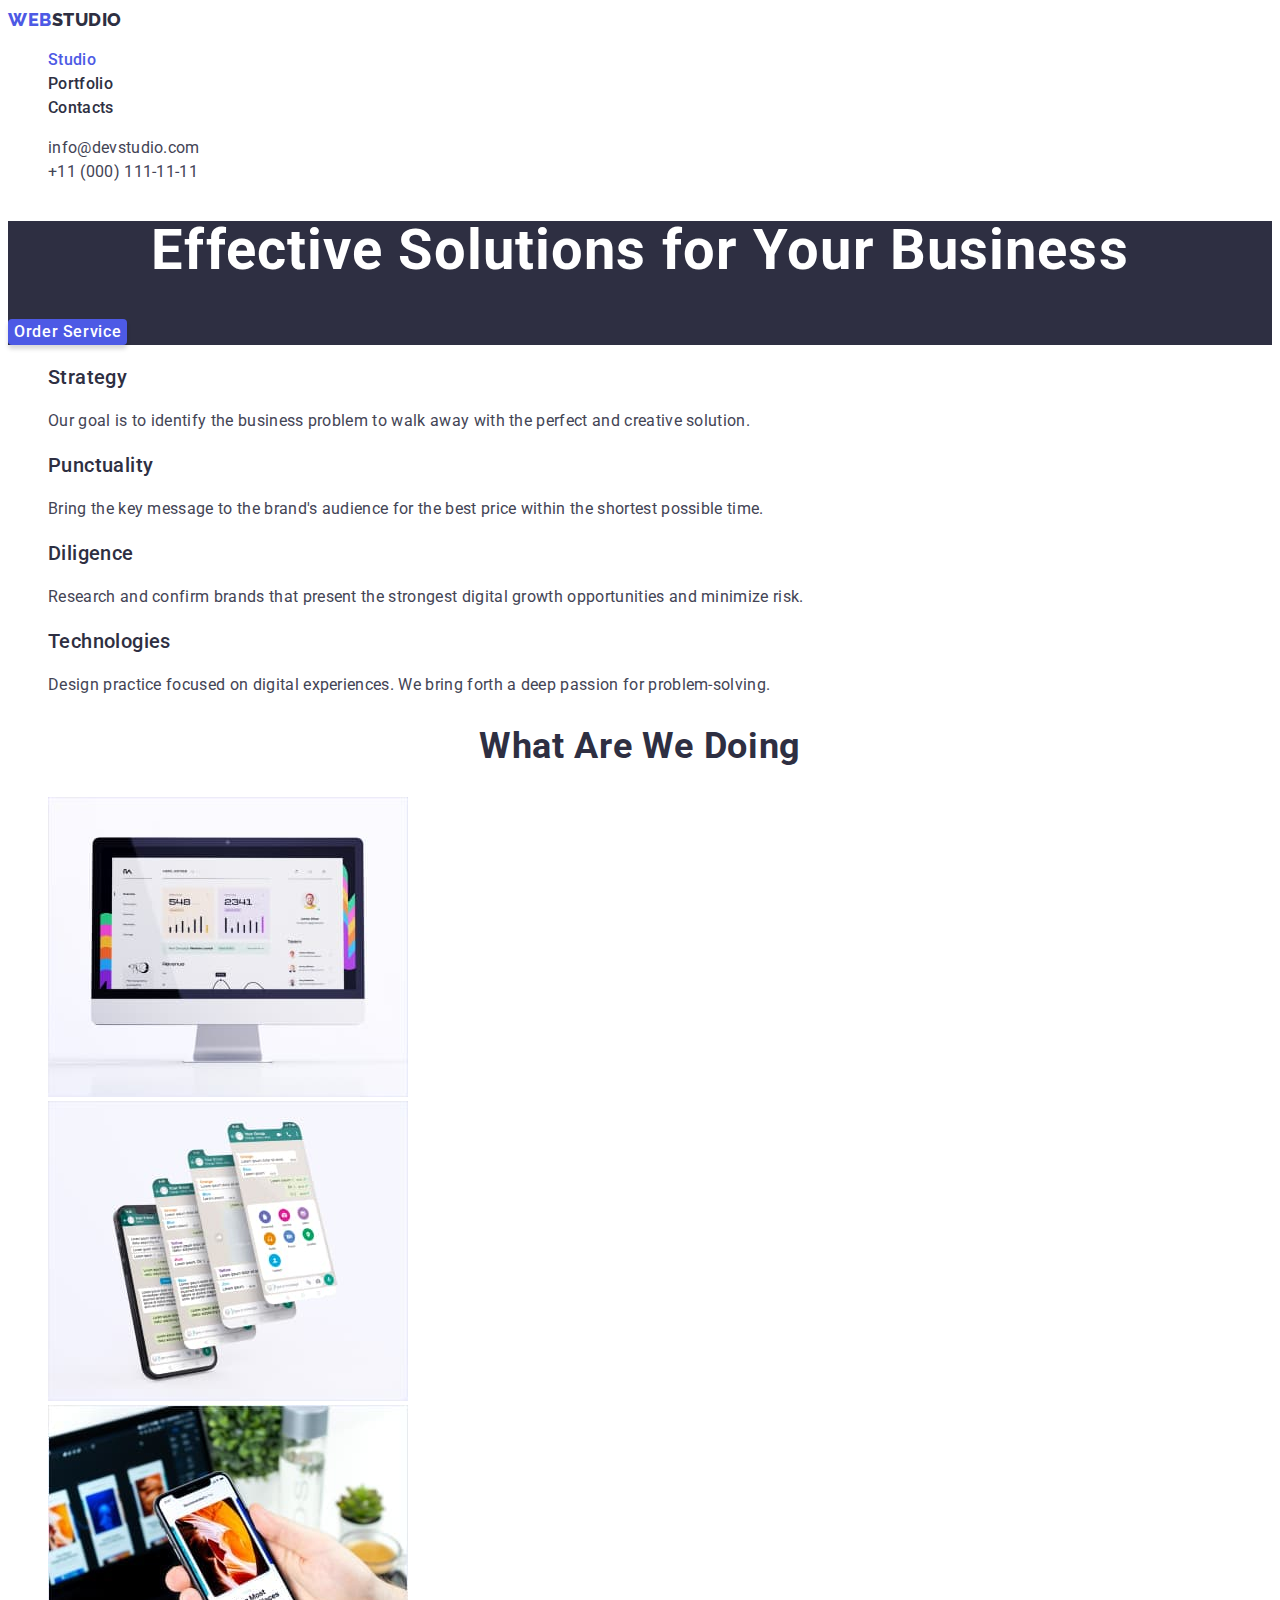
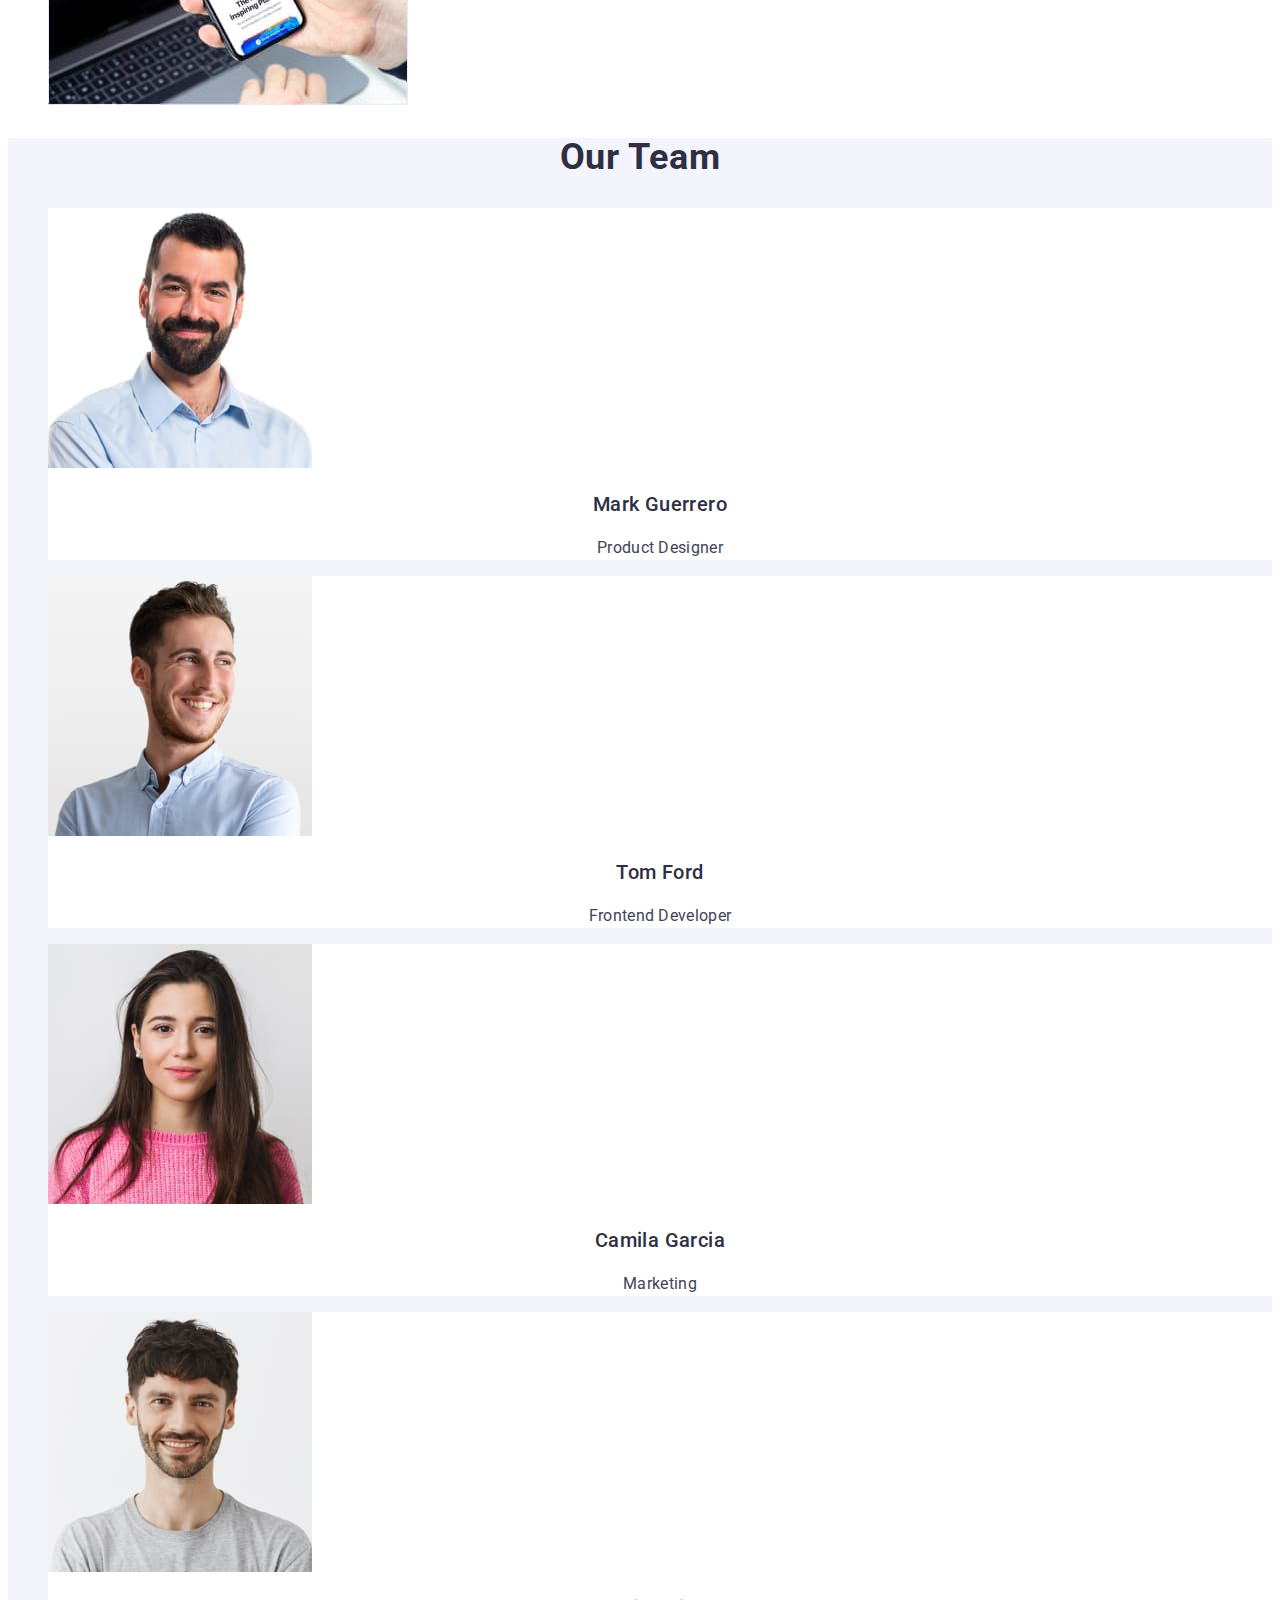
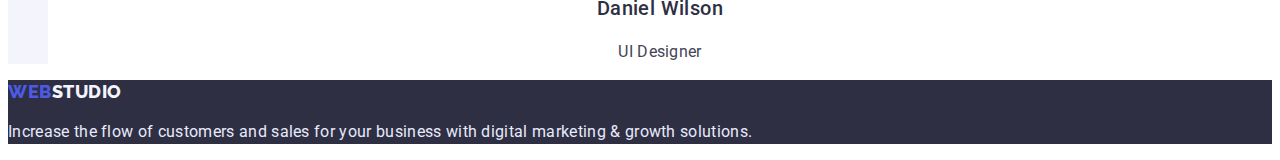
<file: index.html>
<!DOCTYPE html>
<html lang="en">
  <head>
    <meta charset="UTF-8" />
    <meta http-equiv="X-UA-Compatible" content="IE=edge" />
    <meta name="viewport" content="width=device-width, initial-scale=1.0" />
    <title>Studio</title>
    <link rel="preconnect" href="https://fonts.googleapis.com" />
    <link rel="preconnect" href="https://fonts.gstatic.com" crossorigin />
    <link href="https://fonts.googleapis.com/css2?family=Raleway:wght@800&family=Roboto:wght@400;500;700;900&display=swap" rel="stylesheet" />
    <link rel="stylesheet" href="./css/styles.css" />
  </head>
  <body>
    <header class="header">
      <nav class="header-navigation">
        <a href="./index.html" class="logo link">Web<span class="header-logo">Studio</span></a>
        <ul class="header-list list">
          <li class="header-item">
            <a href="./index.html" class="header-link link current">Studio</a>
          </li>
          <li class="header-item">
            <a href="./portfolio.html" class="header-link link">Portfolio</a>
          </li>
          <li class="header-item">
            <a href="#" class="header-link link">Contacts</a>
          </li>
        </ul>
      </nav>
      <address class="header-address">
        <ul class="list">
          <li>
            <a href="mailto:info@devstudio.com" class="header-mail link">info@devstudio.com</a>
          </li>
          <li>
            <a href="tel:+110001111111" class="header-tel link">+11 (000) 111-11-11</a>
          </li>
        </ul>
      </address>
    </header>

    <main>
      <section class="hero">
        <h1 class="hero-title">Effective Solutions for Your Business</h1>
        <button type="button" class="hero-btn">Order Service</button>
      </section>

      <section class="features">
        <h2 class="features-title titles visually-hidden">Оur Features</h2>
        <ul class="features-list list">
          <li class="features-item">
            <h3 class="features-subtitle subtitles">Strategy</h3>
            <p class="features-desc descs">Our goal is to identify the business problem to walk away with the perfect and creative solution.</p>
          </li>
          <li class="features-item">
            <h3 class="features-subtitle subtitles">Punctuality</h3>
            <p class="features-desc descs">Bring the key message to the brand's audience for the best price within the shortest possible time.</p>
          </li>
          <li class="features-item">
            <h3 class="features-subtitle subtitles">Diligence</h3>
            <p class="features-desc descs">Research and confirm brands that present the strongest digital growth opportunities and minimize risk.</p>
          </li>
          <li class="features-item">
            <h3 class="features-subtitle subtitles">Technologies</h3>
            <p class="features-desc descs">Design practice focused on digital experiences. We bring forth a deep passion for problem-solving.</p>
          </li>
        </ul>
      </section>

      <section class="whatwedo">
        <h2 class="whatwedo-title titles">What Are We Doing</h2>
        <ul class="whatwedo-list list">
          <li class="whatwedo-item">
            <img class="whatwedo-img" src="./images/desktop.jpg" alt="Desktop app" width="360" height="300" />
          </li>
          <li class="whatwedo-item">
            <img class="whatwedo-img" src="./images/mobile.jpg" alt="Mobile app" width="360" height="300" />
          </li>
          <li class="whatwedo-item">
            <img class="whatwedo-img" src="./images/comp_phone.jpg" alt="Adaptive design" width="360" height="300" />
          </li>
        </ul>
      </section>

      <section class="ourteam">
        <h2 class="ourteam-title titles">Our Team</h2>
        <ul class="ourteam-list list">
          <li class="ourteam-item">
            <img class="ourteam-img" src="./images/product_designer.jpg" alt="Product Designer" width="264" height="260" />
            <h3 class="ourteam-subtitle subtitles">Mark Guerrero</h3>
            <p class="ourteam-desc descs">Product Designer</p>
          </li>
          <li class="ourteam-item">
            <img class="ourteam-img" src="./images/frontend_developer.jpg" alt="Frontend Developer" width="264" height="260" />
            <h3 class="ourteam-subtitle subtitles">Tom Ford</h3>
            <p class="ourteam-desc descs">Frontend Developer</p>
          </li>
          <li class="ourteam-item">
            <img class="ourteam-img" src="./images/marketing.jpg" alt="Marketing" width="264" height="260" />
            <h3 class="ourteam-subtitle subtitles">Camila Garcia</h3>
            <p class="ourteam-desc descs">Marketing</p>
          </li>
          <li class="ourteam-item">
            <img class="ourteam-img" src="./images/ui_designer.jpg" alt="UI Designer" width="264" height="260" />
            <h3 class="ourteam-subtitle subtitles">Daniel Wilson</h3>
            <p class="ourteam-desc descs">UI Designer</p>
          </li>
        </ul>
      </section>
    </main>

    <footer class="footer">
      <a href="./index.html" class="logo link">Web<span class="footer-logo">Studio</span></a>
      <p class="footer-desc">Increase the flow of customers and sales for your business with digital marketing & growth solutions.</p>
    </footer>
  </body>
</html>
</file>
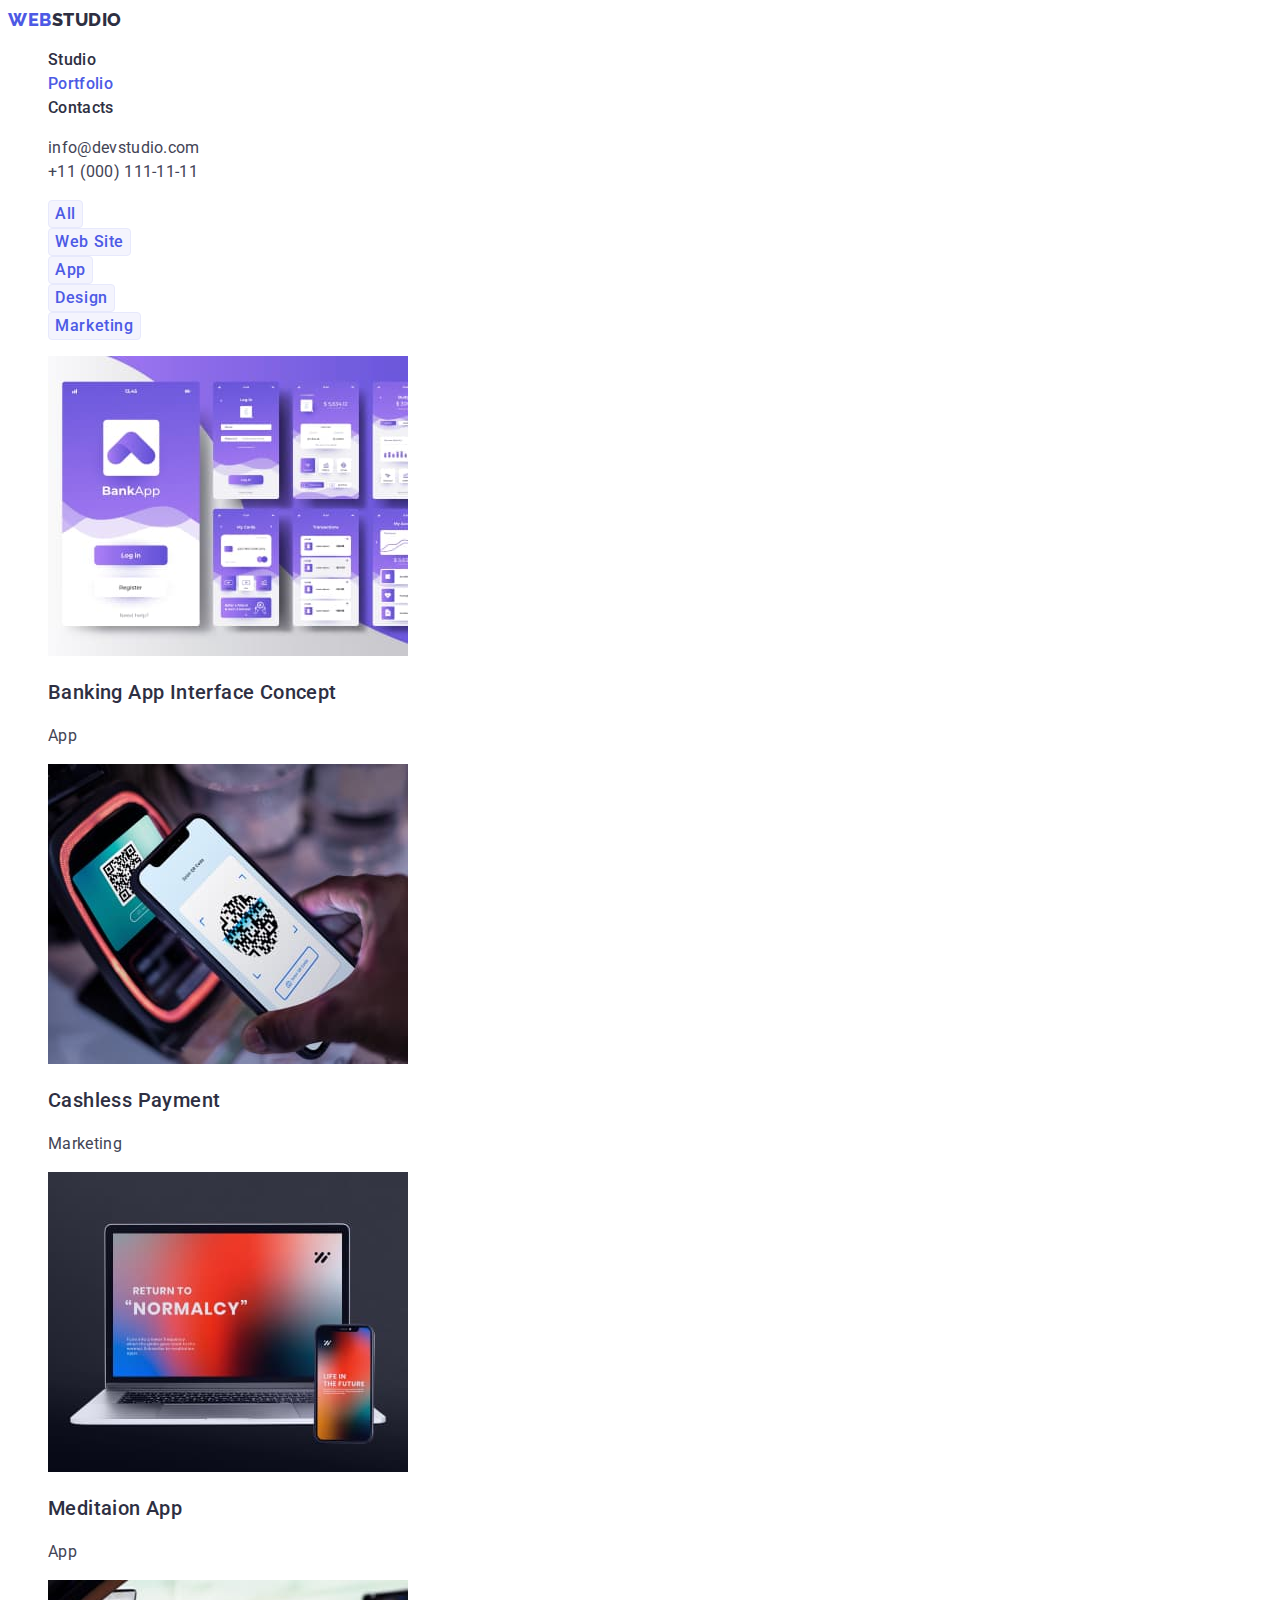
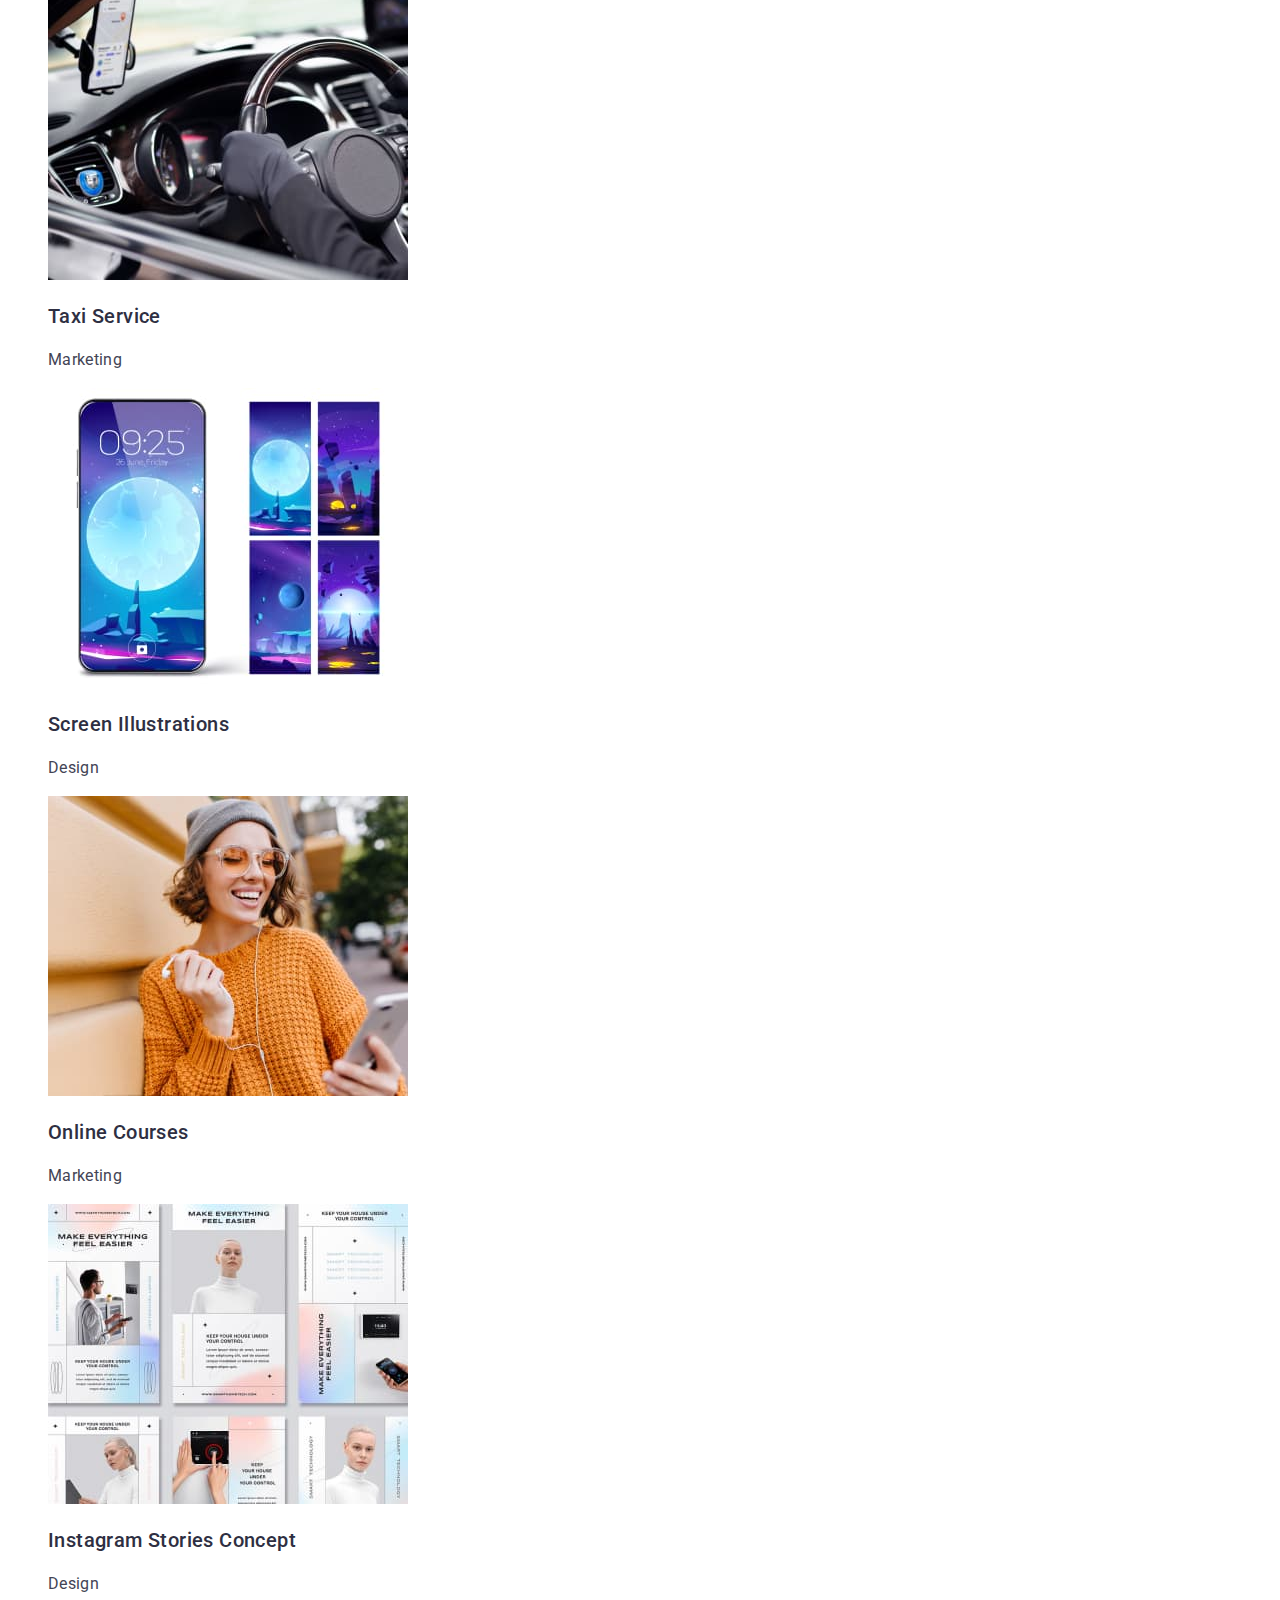
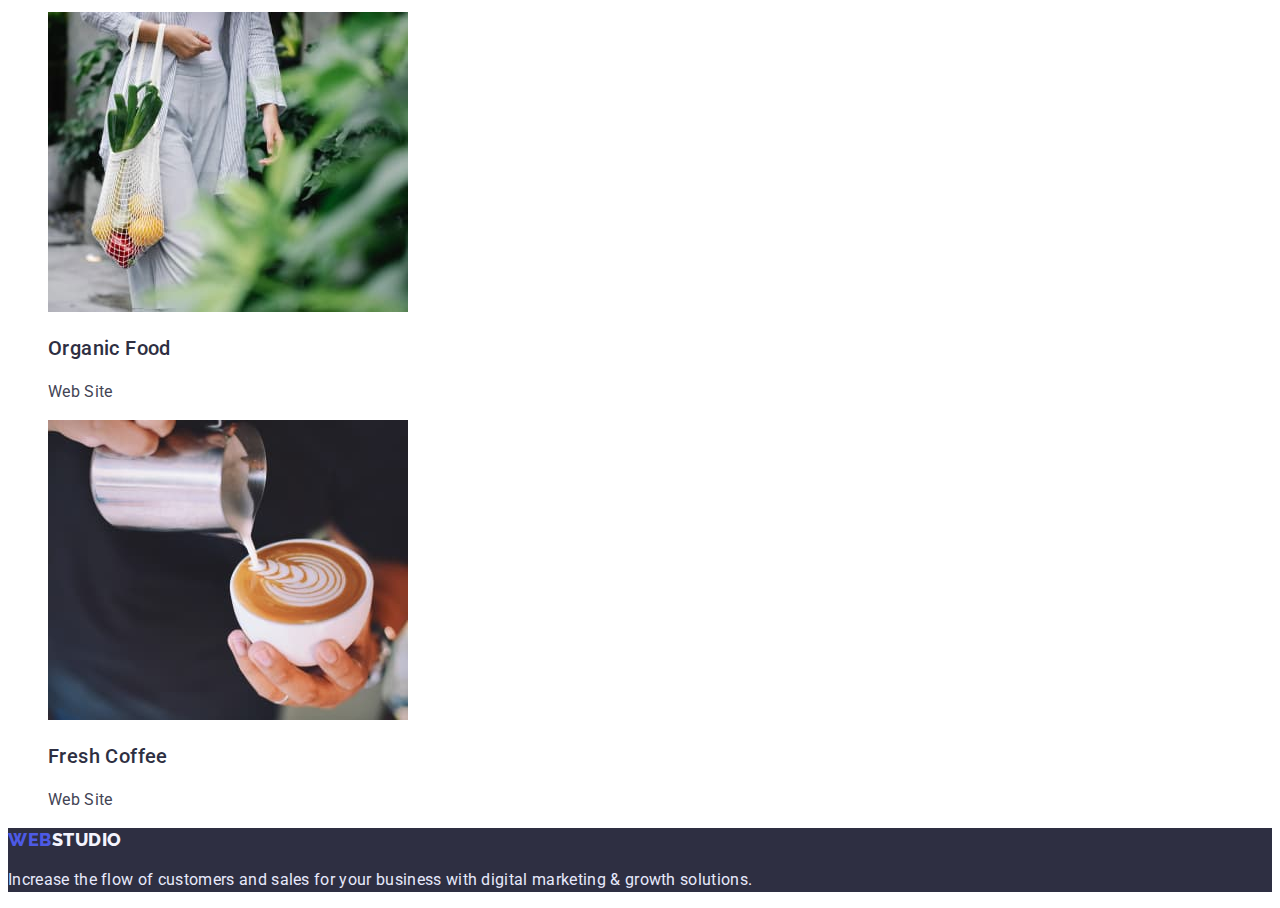
<file: portfolio.html>
<!DOCTYPE html>
<html lang="en">
  <head>
    <meta charset="UTF-8" />
    <meta http-equiv="X-UA-Compatible" content="IE=edge" />
    <meta name="viewport" content="width=device-width, initial-scale=1.0" />
    <title>Portfolio</title>
    <link rel="preconnect" href="https://fonts.googleapis.com" />
    <link rel="preconnect" href="https://fonts.gstatic.com" crossorigin />
    <link href="https://fonts.googleapis.com/css2?family=Raleway:wght@800&family=Roboto:wght@400;500;700;900&display=swap" rel="stylesheet" />
    <link rel="stylesheet" href="./css/styles.css" />
  </head>
  <body>
    <header class="header">
      <nav class="header-navigation">
        <a href="./index.html" class="logo link">Web<span class="header-logo">Studio</span></a>
        <ul class="header-list list">
          <li class="header-item">
            <a href="./index.html" class="header-link link">Studio</a>
          </li>
          <li class="header-item">
            <a href="./portfolio.html" class="header-link link current">Portfolio</a>
          </li>
          <li class="header-item">
            <a href="#" class="header-link link">Contacts</a>
          </li>
        </ul>
      </nav>
      <address class="header-address">
        <ul class="list">
          <li>
            <a href="mailto:info@devstudio.com" class="header-mail link">info@devstudio.com</a>
          </li>
          <li>
            <a href="tel:+110001111111" class="header-tel link">+11 (000) 111-11-11</a>
          </li>
        </ul>
      </address>
    </header>

    <main>
      <section class="pfolio">
        <h1 class="pfolio-title titles visually-hidden">Our Portfolio</h1>
        <ul class="pfolio-menu-list list">
          <li class="pfolio-menu-item">
            <button class="pfolio-menu-btn" type="button">All</button>
          </li>
          <li class="pfolio-menu-item">
            <button class="pfolio-menu-btn" type="button">Web Site</button>
          </li>
          <li class="pfolio-menu-item">
            <button class="pfolio-menu-btn" type="button">App</button>
          </li>
          <li class="pfolio-menu-item">
            <button class="pfolio-menu-btn" type="button">Design</button>
          </li>
          <li class="pfolio-menu-item">
            <button class="pfolio-menu-btn" type="button">Marketing</button>
          </li>
        </ul>

        <ul class="pfolio-box-list list">
          <li class="pfolio-box-item">
            <img src="./images/banking_app_interface_concept.jpg" alt="Banking App Interface Concept" class="pfolio-box-img" width="360" height="300" />
            <h3 class="pfolio-box-subtitle subtitles">Banking App Interface Concept</h3>
            <p class="pfolio-box-desc descs">App</p>
          </li>
          <li class="pfolio-box-item">
            <img src="./images/cashless_payment.jpg" alt="Cashless Payment" class="pfolio-box-img" width="360" height="300" />
            <h3 class="pfolio-box-subtitle subtitles">Cashless Payment</h3>
            <p class="pfolio-box-desc descs">Marketing</p>
          </li>
          <li class="pfolio-box-item">
            <img src="./images/meditaion_app.jpg" alt="Meditaion App" class="pfolio-box-img" width="360" height="300" />
            <h3 class="pfolio-box-subtitle subtitles">Meditaion App</h3>
            <p class="pfolio-box-desc descs">App</p>
          </li>
          <li class="pfolio-box-item">
            <img src="./images/taxi_service.jpg" alt="Taxi Service" class="pfolio-box-img" width="360" height="300" />
            <h3 class="pfolio-box-subtitle subtitles">Taxi Service</h3>
            <p class="pfolio-box-desc descs">Marketing</p>
          </li>
          <li class="pfolio-box-item">
            <img src="./images/screen_illustrations.jpg" alt="Screen Illustrations" class="pfolio-box-img" width="360" height="300" />
            <h3 class="pfolio-box-subtitle subtitles">Screen Illustrations</h3>
            <p class="pfolio-box-desc descs">Design</p>
          </li>
          <li class="pfolio-box-item">
            <img src="./images/online_courses.jpg" alt="Online Courses" class="pfolio-box-img" width="360" height="300" />
            <h3 class="pfolio-box-subtitle subtitles">Online Courses</h3>
            <p class="pfolio-box-desc descs">Marketing</p>
          </li>
          <li class="pfolio-box-item">
            <img src="./images/instagram_stories_concept.jpg" alt="Instagram Stories Concept" class="pfolio-box-img" width="360" height="300" />
            <h3 class="pfolio-box-subtitle subtitles">Instagram Stories Concept</h3>
            <p class="pfolio-box-desc descs">Design</p>
          </li>
          <li class="pfolio-box-item">
            <img src="./images/organic_food.jpg" alt="Organic Food" class="pfolio-box-img" width="360" height="300" />
            <h3 class="pfolio-box-subtitle subtitles">Organic Food</h3>
            <p class="pfolio-box-desc descs">Web Site</p>
          </li>
          <li class="pfolio-box-item">
            <img src="./images/fresh_coffee.jpg" alt="Fresh Coffee" class="pfolio-box-img" width="360" height="300" />
            <h3 class="pfolio-box-subtitle subtitles">Fresh Coffee</h3>
            <p class="pfolio-box-desc descs">Web Site</p>
          </li>
        </ul>
      </section>
    </main>

    <footer class="footer">
      <a href="./index.html" class="logo link">Web<span class="footer-logo">Studio</span></a>
      <p class="footer-desc">Increase the flow of customers and sales for your business with digital marketing & growth solutions.</p>
    </footer>
  </body>
</html>
</file>
<file: css/styles.css>
:root {
  /* text colors */
  --title-color: #2e2f42;
  --subtitle-color: #2e2f42;
  --text-color: #434455;
  --footer-text-color: #e7e9fc;
  --logo-main-color: #4D5AE5;
  --logo-part-header-color: #2E2F42;
  --logo-part-footer-color: #F4F4FD;
  --hero-color: #ffffff;
  --hero-btn-color: #ffffff;
  --btn-color: #4D5AE5;
  --accent-btn-color: #ffffff;
  --accent-link-color: #4d5ae5;

  /* background colors */
  --main-background: #ffffff;
  --hero-background: #2e2f42;
  --hero-btn-background: #4D5AE5;
  --ourteam-background: #f4f4fd;
  --footer-background: #2e2f42;
  --btn-background: #f4f4fd;
  --accent-btn-background: #404bbf;

  /* border colors */
  --border-btn-color: #e7e9fc;
}

/* GENERAL style */

body {
  font-family: "Roboto", sans-serif;
  color: var(--text-color);
  background-color: var(--main-background);
}

.visually-hidden {
  position: absolute;
  white-space: nowrap;
  width: 1px;
  height: 1px;
  overflow: hidden;
  border: 0;
  padding: 0;
  clip: rect(0 0 0 0);
  clip-path: inset(50%);
  margin: -1px;
}

.link {
  text-decoration: none;
}

.list {
  list-style: none;
}


/* LOGO style */

.logo {
  font-family: "Raleway", sans-serif;
  font-weight: 800;
  font-size: 18px;
  line-height: 1.33;
  letter-spacing: 0.03em;
  color: var(--logo-main-color);
  text-transform: uppercase;
}

.header-logo {
  color: var(--logo-part-header-color);
}

.footer-logo {
  color: var(--logo-part-footer-color);
}


/* HEADER style */

/* .header {
}
.header-navigation {
}
.header-list {
}
.header-item {
} */

.header-link {
  font-weight: 500;
  font-size: 16px;
  line-height: 1.5;
  letter-spacing: 0.02em;
  color: var(--title-color);
}

.header-address {
  font-style: normal;
  font-size: 16px;
  line-height: 1.5;
  letter-spacing: 0.02em;
}

.header-mail,
.header-tel {
  color: var(--text-color);
}

/* ACCENT HEADER LINKS style */

.header-link:hover,
.header-link:focus,
.header-mail:hover,
.header-mail:focus,
.header-tel:hover,
.header-tel:focus,
.current {
  color: var(--accent-link-color);
}


/* FOOTER style */

.footer {
  background-color: var(--footer-background);
}

.footer-desc {
  font-size: 16px;
  line-height: 1.5;
  letter-spacing: 0.02em;
  color: var(--footer-text-color);
}


/* INDEX.HTML BODY style */

/* OVERALL TEXT style */

.titles {
  font-size: 36px;
  line-height: 1.11;
  letter-spacing: 0.02em;
  color: var(--title-color);
  text-align: center;
}

.subtitles {
  font-weight: 500;
  font-size: 20px;
  line-height: 1.2;
  letter-spacing: 0.02em;
  color: var(--subtitle-color);
}

.descs {
  font-size: 16px;
  line-height: 1.5;
  letter-spacing: 0.02em;
}


/* HERO style */

.hero {
  background-color: var(--hero-background);
}

.hero-title {
  font-size: 56px;
  line-height: 1.07;
  letter-spacing: 0.02em;
  color: var(--hero-color);
  text-align: center;
}

.hero-btn {
  font-family: inherit;
  font-weight: 500;
  font-size: 16px;
  line-height: 1.5;
  letter-spacing: 0.04em;
  color: var(--hero-btn-color);
  background-color: var(--hero-btn-background);
  border-radius: 4px;
  box-shadow: 0px 4px 4px rgba(0, 0, 0, 0.15);
  border: none;
  cursor: pointer;
}

/* ACCENT HERO BUTTON style */

.hero-btn:hover,
.hero-btn:focus {
  background-color: var(--accent-btn-background);
}


/* FEATURES style */

/* .features {
}
.features-title {
}
.features-list {
}
.features-item {
}
.features-subtitle {
}
.features-desc {
} */


/* WHATWEDO style */

/* .whatwedo {
}
.whatwedo-title {
}
.whatwedo-list {
}
.whatwedo-item {
}
.whatwedo-img {
} */

/* OURTEAM style */

.ourteam {
  background-color: var(--ourteam-background);
}

/* .ourteam-title {
}
.ourteam-list {
} */

.ourteam-item {
  background-color: var(--main-background);
}

/* .ourteam-img {
} */

.ourteam-subtitle {
  text-align: center;
}

.ourteam-desc {
  text-align: center;
}


/* PORTFOLIO.HTML BODY style */

/* .pfolio {
}
.pfolio-title {
}
.pfolio-menu-list {
}
.pfolio-menu-item {
} */

.pfolio-menu-btn {
  font-family: inherit;
  font-weight: 500;
  font-size: 16px;
  line-height: 1.5;
  letter-spacing: 0.04em;
  color: var(--btn-color);
  background-color: var(--btn-background);
  border: 1px solid var(--border-btn-color);
  border-radius: 4px;
  cursor: pointer;
}

/* ACCENT PFOLIO MENU BUTTON style */

.pfolio-menu-btn:hover,
.pfolio-menu-btn:focus {
  color: var(--accent-btn-color);
  background-color: var(--accent-btn-background);
}

/* .pfolio-box-list {
}
.pfolio-box-item {
}
.pfolio-box-img {
}
.pfolio-box-subtitle {
}
.pfolio-box-desc {
} */
</file>
